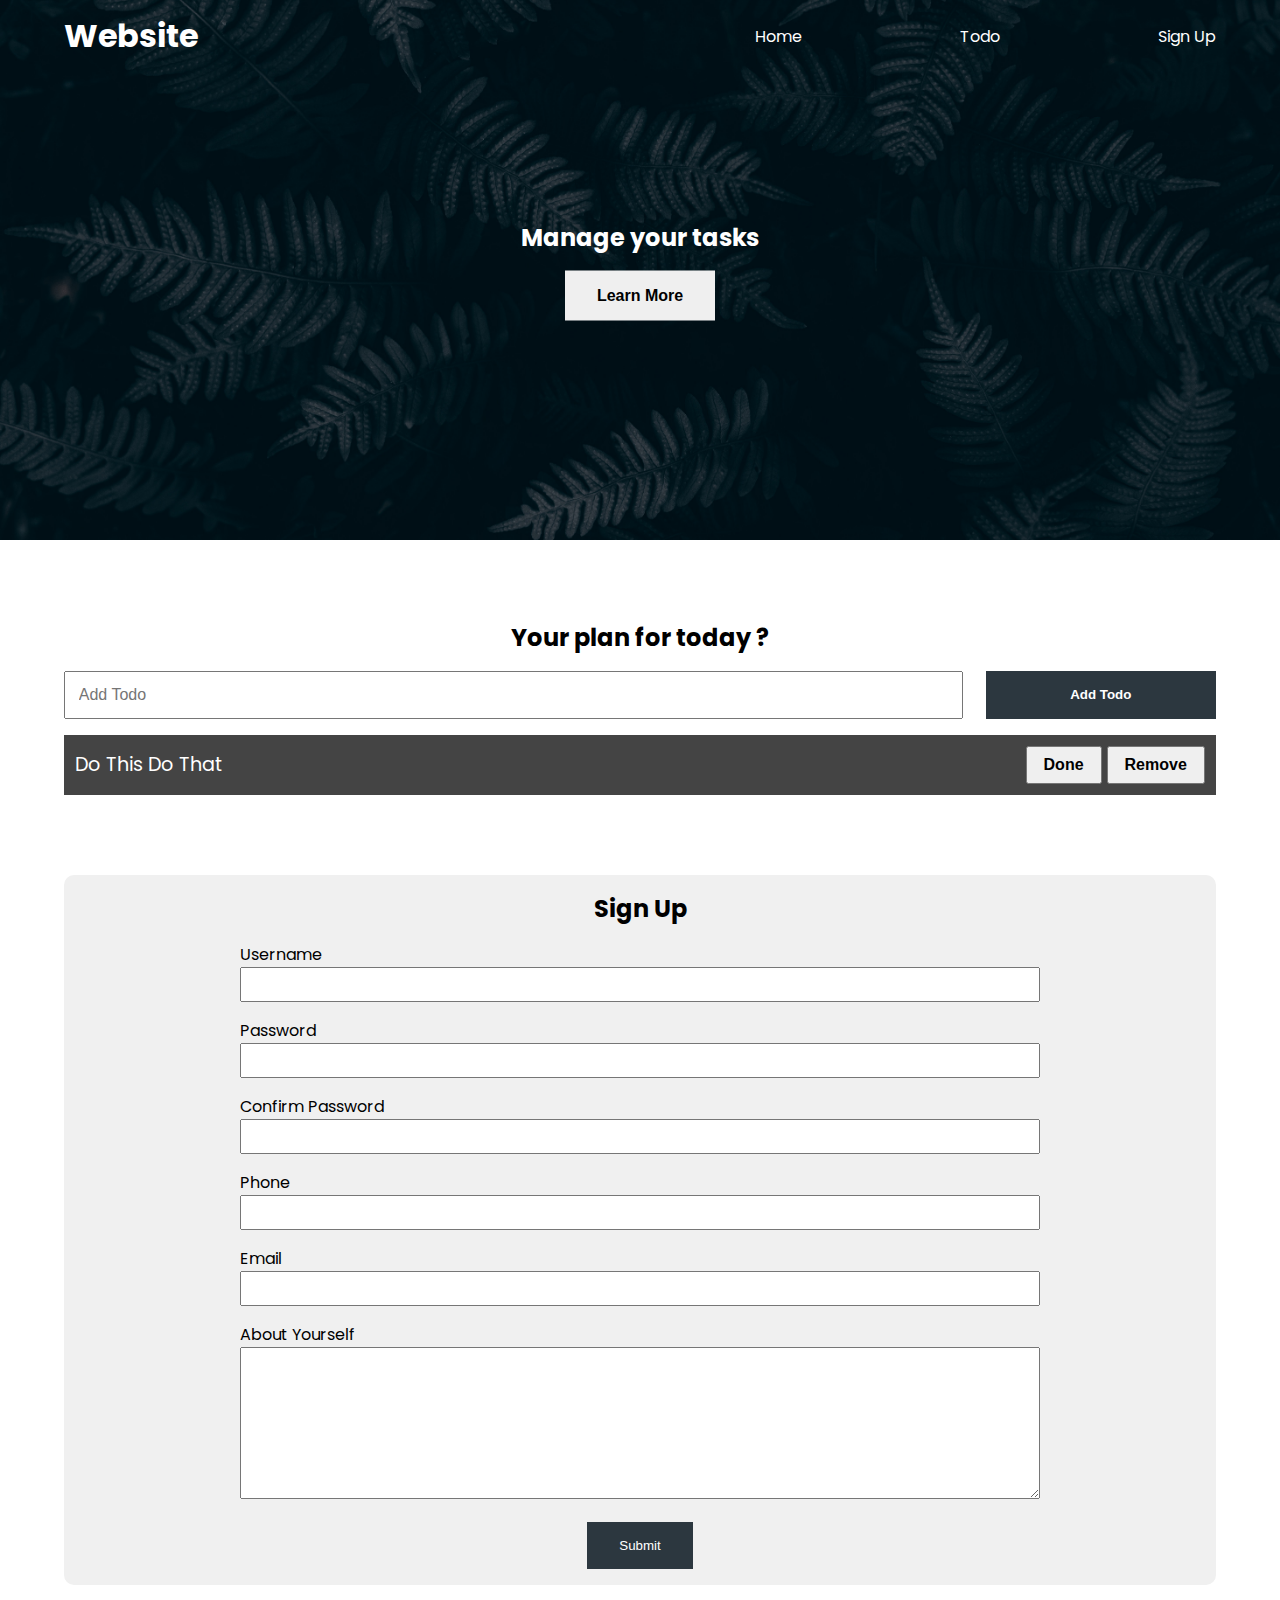
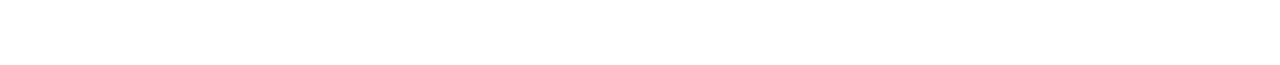
<file: Document Object Model/index.html>
<!DOCTYPE html>
<html lang="en">
  <head>
    <meta charset="UTF-8" />
    <meta http-equiv="X-UA-Compatible" content="IE=edge" />
    <meta name="viewport" content="width=device-width, initial-scale=1.0" />
    <link rel="stylesheet" href="./style.css" />
    <script src="./addingTodo.js" defer></script>
    <title>My Website</title>
  </head>
  <body>
    <header class="header">
      <nav class="nav container">
        <h1 class="logo">Website</h1>
        <ul class="nav-items">
          <li class="nav-item"><a href="#home">Home</a></li>
          <li class="nav-item"><a href="">Todo</a></li>
          <li class="nav-item"><a href="">Sign Up</a></li>
        </ul>
      </nav>
      <div class="headline">
        <h2 id="main-heading">
          Manage your tasks <span style="display: none">Hello</span>
        </h2>
        <button class="btn btn-headline">Learn More</button>
      </div>
    </header>

    <section class="section-todo container">
      <h2>Your plan for today ?</h2>
      <!-- todo form  -->
      <form class="form-todo">
        <input type="text" name="" id="" placeholder="Add Todo" />
        <input type="submit" value="Add Todo" class="btn" />
      </form>

      <ul class="todo-list">
        <li>
          <span class="text">Do this do that</span>
          <div class="todo-buttons">
            <button class="todo-btn done">Done</button>
            <button class="todo-btn remove">Remove</button>
          </div>
        </li>
      </ul>
    </section>

    <section class="section-signup container">
      <h2>Sign Up</h2>
      <form class="signup-form">
        <div class="form-group">
          <label for="username">Username</label>
          <input type="text" name="username" id="username" />
        </div>
        <div class="form-group">
          <label for="password">Password</label>
          <input type="password" name="password" id="password" />
        </div>
        <div class="form-group">
          <label for="confirmPassword">Confirm Password</label>
          <input type="password" name="confirmPassword" id="confirmPassword" />
        </div>
        <div class="form-group">
          <label for="phone">Phone</label>
          <input type="text" name="phone" id="phone" />
        </div>
        <div class="form-group">
          <label for="email">Email</label>
          <input type="email" name="email" id="email" />
        </div>
        <div class="form-group">
          <label for="about">About Yourself</label>
          <textarea name="about" id="about" cols="30" rows="10"></textarea>
        </div>
        <button type="submit" class="btn signup-btn">Submit</button>
      </form>
    </section>
  </body>
</html>
</file>
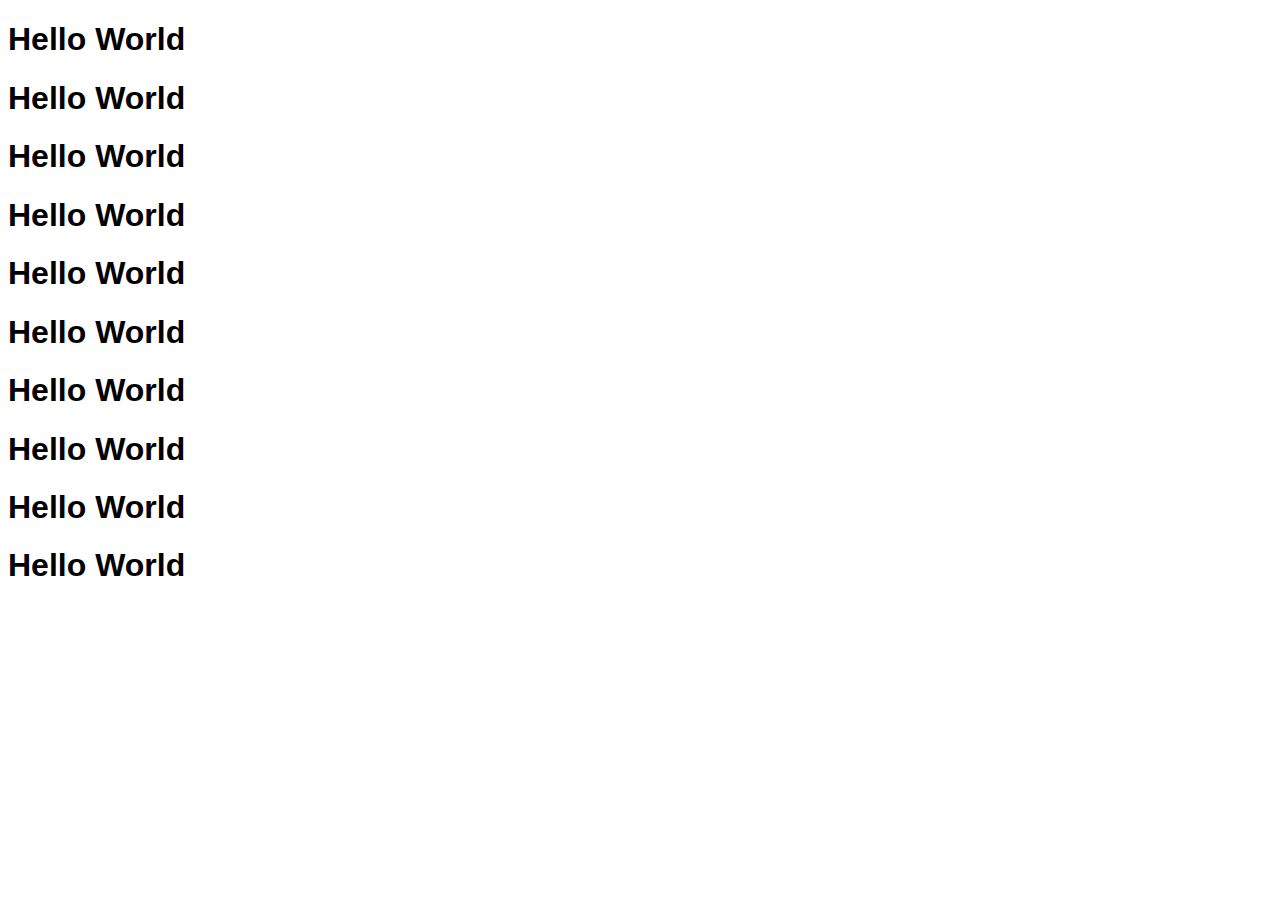
<file: Asynchronous JavaScript/callback-demo.html.html>
<!DOCTYPE html>
<html lang="en">
<head>
    <meta charset="UTF-8">
    <meta http-equiv="X-UA-Compatible" content="IE=edge">
    <meta name="viewport" content="width=device-width, initial-scale=1.0">
    <script src="./callbackAsynchronous.js" defer></script>
    <style>
        body{font-family:arial,sans-serif}
    </style>
    <title>Document</title>
</head>
<body>
  <h1 class="heading1">Hello World</h1>
  <h1 class="heading2">Hello World</h1>
  <h1 class="heading3">Hello World</h1>
  <h1 class="heading4">Hello World</h1>
  <h1 class="heading5">Hello World</h1>
  <h1 class="heading6">Hello World</h1>
  <h1 class="heading7">Hello World</h1>
  <h1 class="heading8">Hello World</h1>
  <h1 class="heading9">Hello World</h1>
  <h1 class="heading10">Hello World</h1>
</body>
</html>
</file>
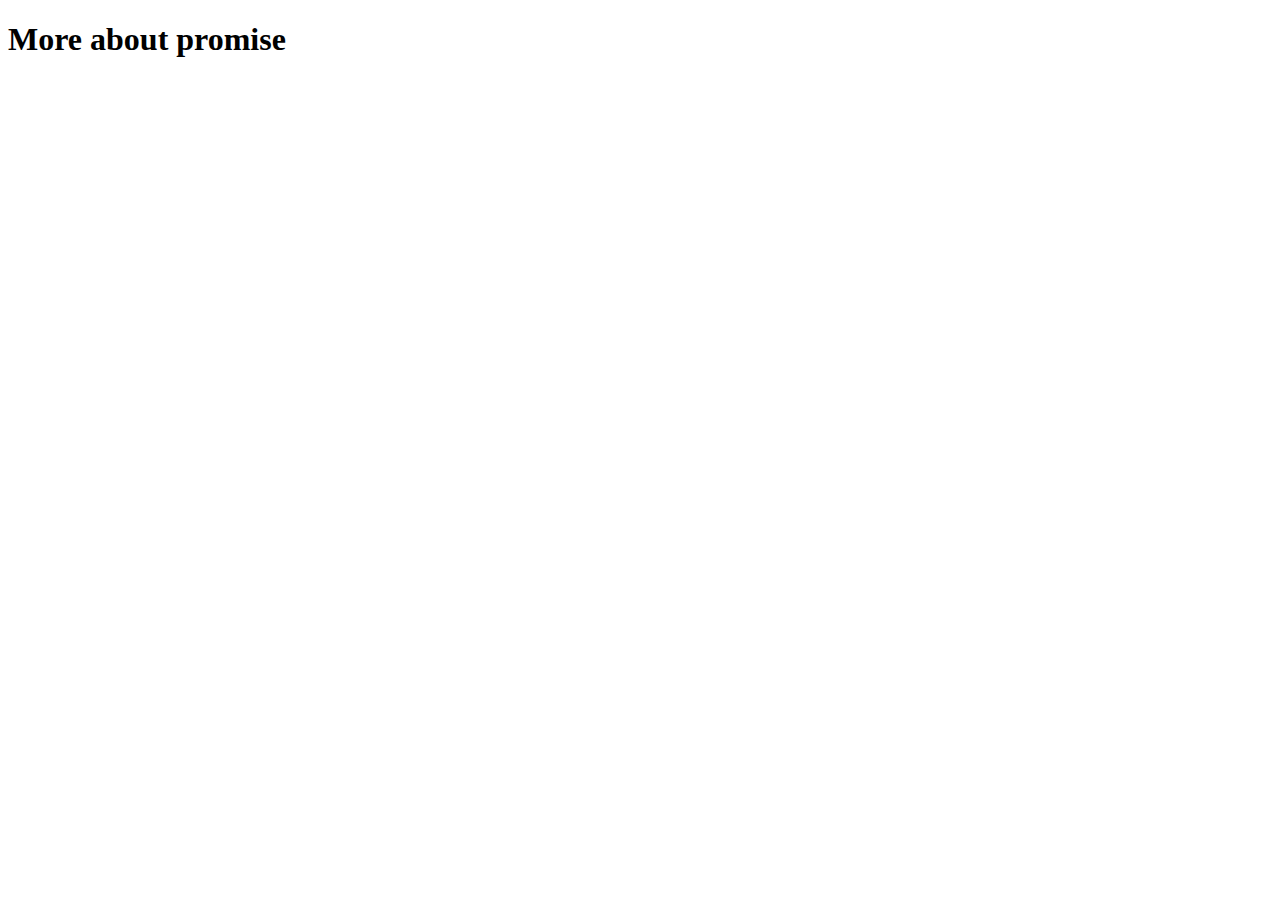
<file: Asynchronous JavaScript/moreAboutPromise.html>
<!DOCTYPE html>
<html lang="en">
<head>
    <meta charset="UTF-8">
    <meta http-equiv="X-UA-Compatible" content="IE=edge">
    <meta name="viewport" content="width=device-width, initial-scale=1.0">
    <script src="./moreAboutPromise.js" defer></script>
    <title>Document</title>
</head>
<body>
    <h1>More about promise</h1>
</body>
</html>
</file>
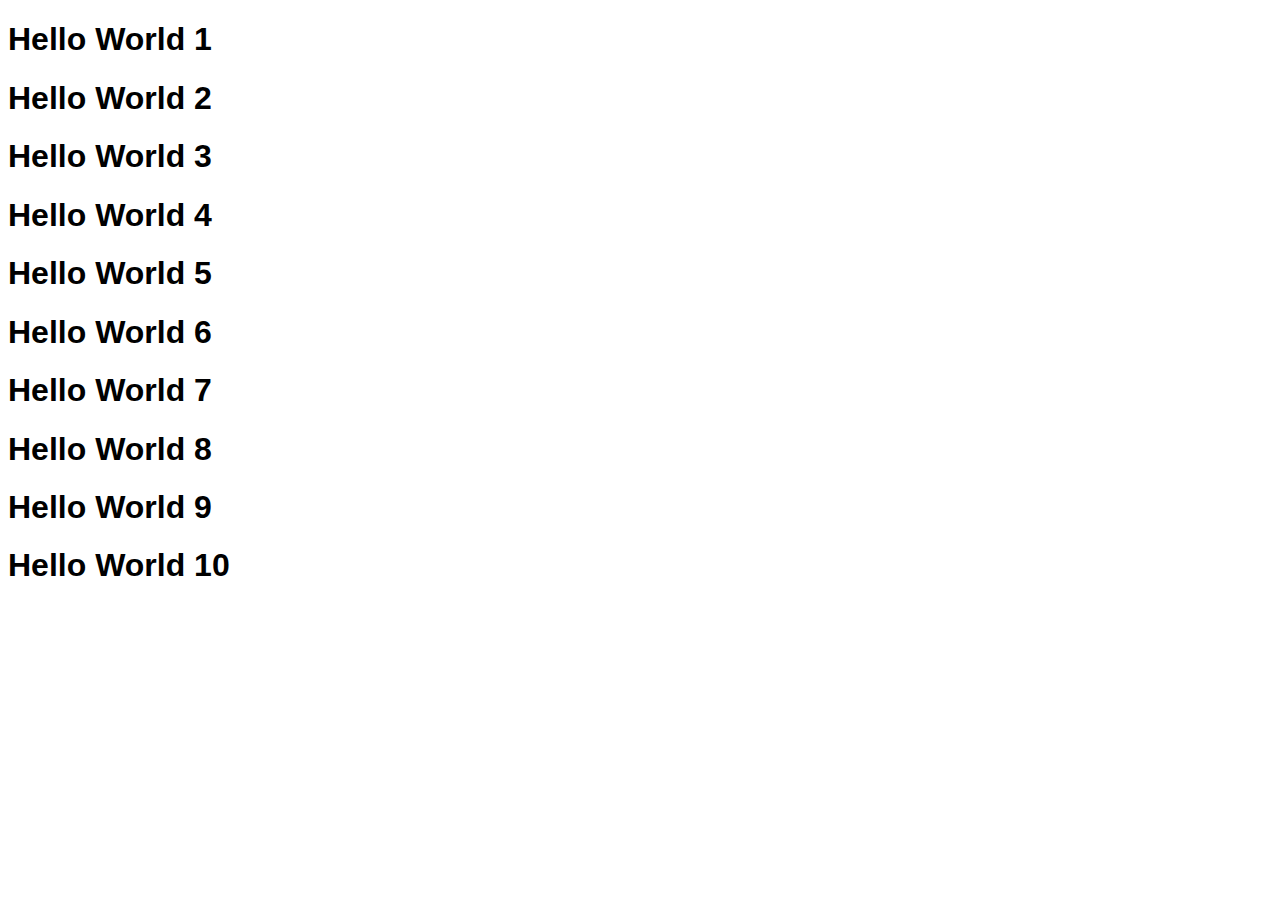
<file: Asynchronous JavaScript/refactor-with-promise.html>
<!DOCTYPE html>
<html lang="en">
<head>
    <meta charset="UTF-8">
    <meta http-equiv="X-UA-Compatible" content="IE=edge">
    <meta name="viewport" content="width=device-width, initial-scale=1.0">
    <script src="./promisePreventsPyramidofDoom.js" defer></script>
    <style>
        body{font-family:arial,sans-serif}
    </style>
    <title>Document</title>
</head>
<body>
  <h1 class="heading1">Hello World 1</h1>
  <h1 class="heading2">Hello World 2</h1>
  <h1 class="heading3">Hello World 3</h1>
  <h1 class="heading4">Hello World 4</h1>
  <h1 class="heading5">Hello World 5</h1>
  <h1 class="heading6">Hello World 6</h1>
  <h1 class="heading7">Hello World 7</h1>
  <h1 class="heading8">Hello World 8</h1>
  <h1 class="heading9">Hello World 9</h1>
  <h1 class="heading10">Hello World 10</h1>
</body>
</html>
</file>
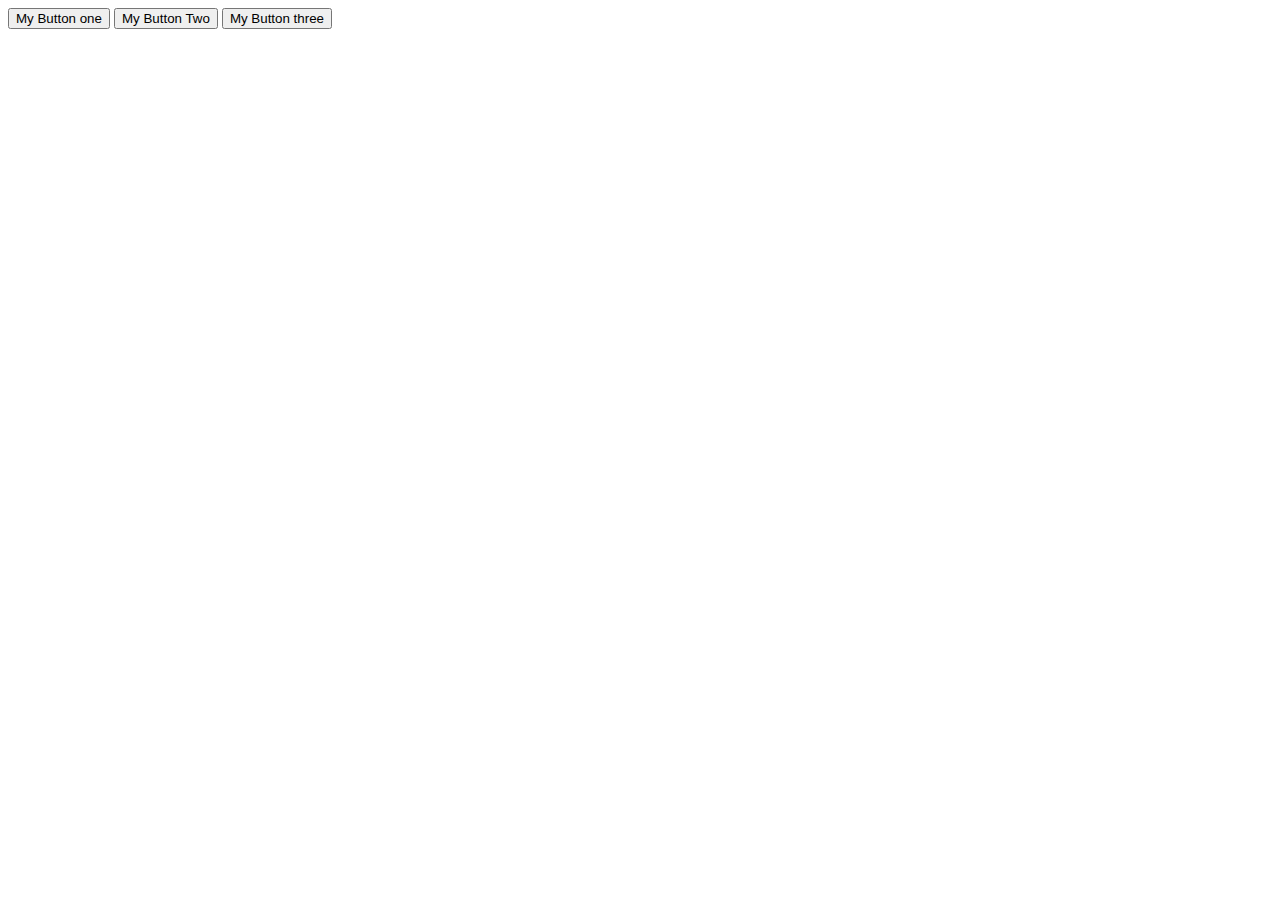
<file: Document Object Model/clickEvent.html>
<!DOCTYPE html>
<html lang="en">
<head>
    <meta charset="UTF-8">
    <meta http-equiv="X-UA-Compatible" content="IE=edge">
    <meta name="viewport" content="width=device-width, initial-scale=1.0">
    <script src="./changeButtonColor.js" defer></script>
    <title>click event</title>
</head>
<body>
    <div class="my-buttons">
        <button id="one">My Button one</button>
        <button id="two">My Button Two</button>
        <button id="three">My Button three</button>
    </div>
    
</body>
</html>
</file>
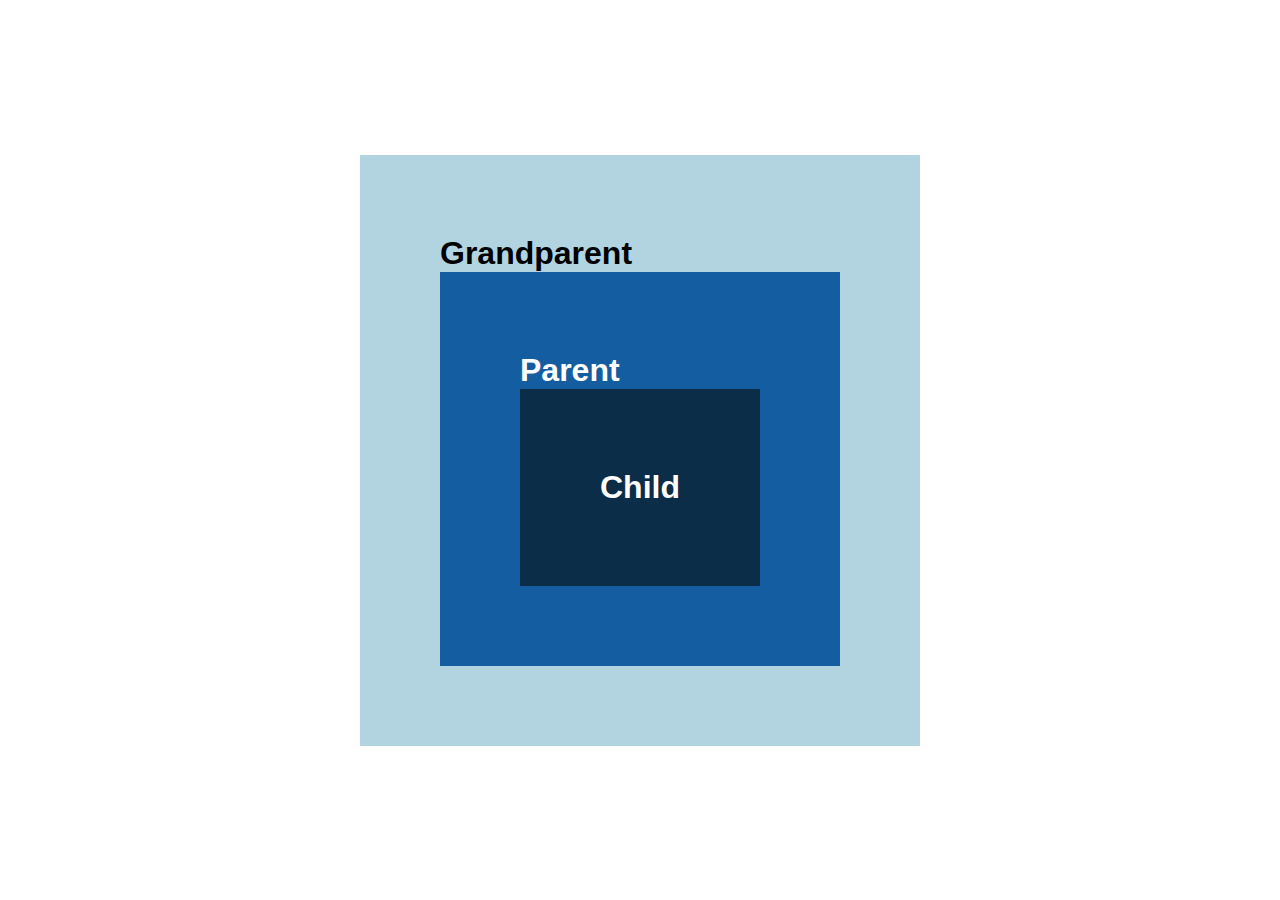
<file: Document Object Model/event-bubbling-capturing.html>
<!DOCTYPE html>
<html lang="en">
  <head>
    <meta charset="UTF-8" />
    <meta http-equiv="X-UA-Compatible" content="IE=edge" />
    <meta name="viewport" content="width=device-width, initial-scale=1.0" />
    <link rel="stylesheet" href="./evt-bcd.css" />
    <script src="./eventDelegation.js" defer></script>
    <title>Event Bubbling | Capturing | delegation</title>
  </head>
  <body>
    <main>
      <div class="grandparent box">
        Grandparent
        <div class="parent box">
          Parent
          <div class="child box">Child</div>
        </div>
      </div>
    </main>
  </body>
</html>
</file>
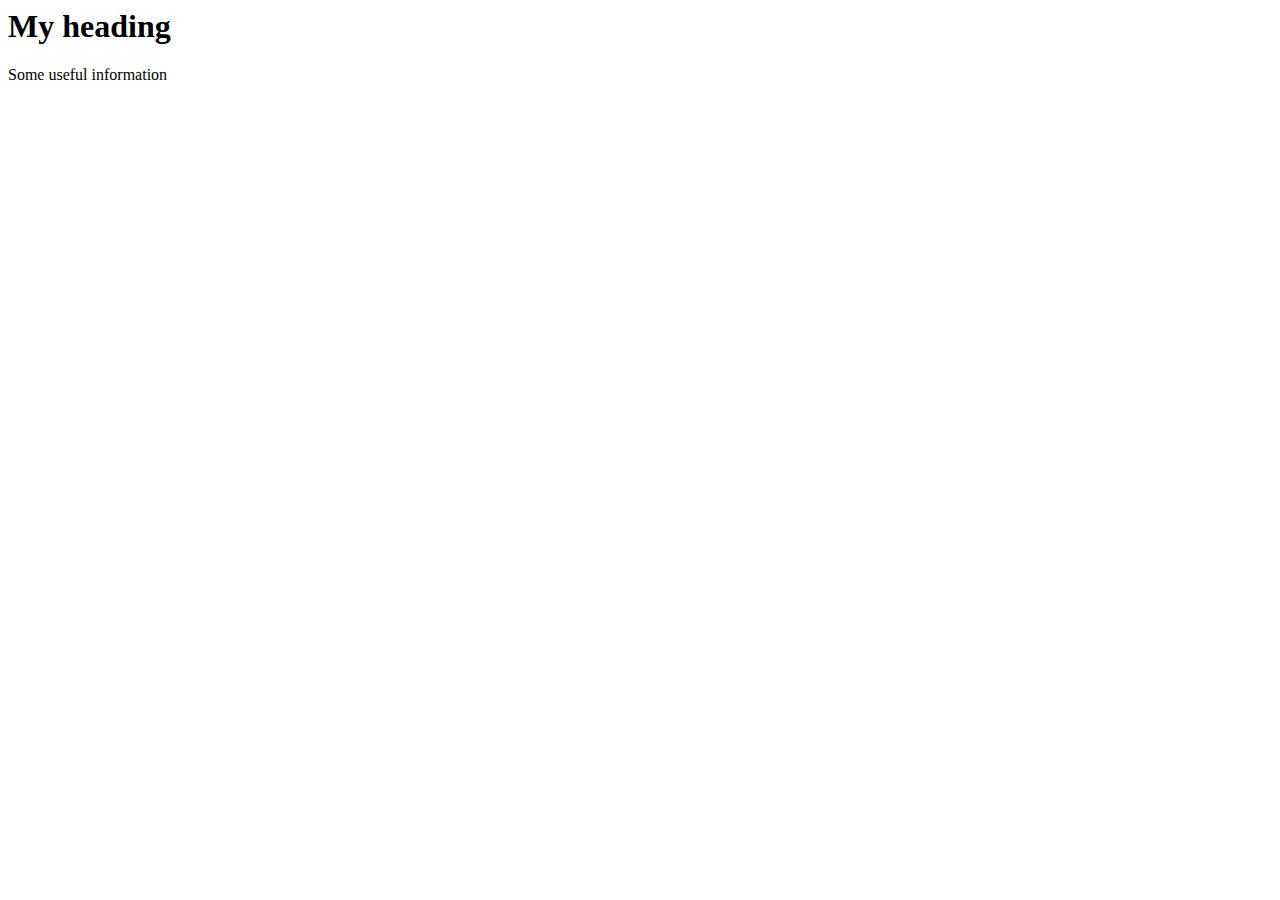
<file: Document Object Model/index2.html>
<html>
    <head>
        <title>Dom traversing</title>
        <script src="./childParentSibling.js" defer></script>
    </head>
    <body>
        <div class="container">
            <h1>My heading</h1>
            <p>Some useful information</p>
        </div>
    </body>
</html>
</file>
<file: Document Object Model/style.css>
@import url("https://fonts.googleapis.com/css2?family=Poppins:wght@200;300;400;500;600;700&display=swap");

* {
  box-sizing: border-box;
  padding: 0;
  margin: 0;
}

body {
  font-family: "Poppins", sans-serif;
}

a {
  text-decoration: none;
  color: white;
}

.header {
  position: relative;
  min-height: 60vh;
  background: url("./bg-image2.jpg");
  background-position: center;
  background-repeat: no-repeat;
  background-size: cover;
  color: white;
}
.bg-dark {
  background: #000;
  color: #eee;
}

.container {
  max-width: 1200px;
  margin: auto;
  width: 90%;
}
.nav {
  min-height: 8vh;
  display: flex;
  justify-content: space-between;
  align-items: center;
}

.nav-items {
  width: 40%;
  display: flex;
  list-style-type: none;
  justify-content: space-between;
}
.headline {
  text-align: center;
  position: absolute;
  top: 50%;
  left: 50%;
  transform: translate(-50%, -50%);
}

.btn {
  display: inline-block;
  outline: none;
  border: none;
  cursor: pointer;
}

.btn-headline {
  padding: 1rem 2rem;
  font-size: 1rem;
  margin-top: 1rem;
  font-weight: 600;
}

.section-todo {
  margin-top: 5rem;
  text-align: center;
}

.form-todo {
  min-height: 5vh;
  display: flex;
  justify-content: space-between;
  margin-top: 1rem;
}

.form-todo input {
  min-height: 100%;
}
.form-todo input[type="text"] {
  width: 78%;
  padding: 0.8rem;
  font-size: 1rem;
  font-weight: 400;
}
.form-todo input[type="submit"] {
  width: 20%;
  background: rgb(44, 55, 63);
  color: white;
  font-weight: bold;
}
.todo-list {
  text-align: left;
  font-size: 1.2rem;
  list-style-type: none;
}
.todo-list li {
  padding: 0.7rem;
  background: #444;
  color: white;
  margin-top: 1rem;
  text-transform: capitalize;
  display: flex;
  justify-content: space-between;
  align-items: center;
}
.todo-btn {
  /* min-height: 100%; */
  padding: 0.5rem 1rem;
  font-size: 1rem;
  font-weight: bold;
  cursor: pointer;
}
.section-signup {
  margin: 5rem auto;
  text-align: center;
  background: rgb(240, 240, 240);
  border-radius: 10px;
  padding: 1rem;
}

.signup-form {
  max-width: 800px;
  width: 95%;
  text-align: left;
  margin: auto;
}
.signup-form label {
  display: block;
}

.signup-form input {
  display: block;
  width: 100%;
  padding: 0.5rem;
}
.form-group {
  margin-top: 1rem;
}
.signup-form textarea {
  width: 100%;
}
.signup-btn {
  background: rgb(44, 55, 63);
  color: white;
  padding: 1rem 2rem;
  display: block;
  margin: auto;
  margin-top: 1rem;
}
</file>
<file: Document Object Model/evt-bcd.css>
*{
    padding:0;
    margin: 0;
    box-sizing: border-box;
  }
  
  body{
    font-family:arial,sans-serif;
  }
  
  
  main{
    display:flex;
    justify-content:center;
    align-items: center;
    height:100vh;
  }
  
  .box{
    min-width:100px;
    min-height: 100px;
    padding:5rem;
    color:white;
    font-weight: bold;
    font-size: 2rem;
    cursor: pointer;
  }
  
  .grandparent{
    background: #b1d4e0;
    color:black;
  }
  
  .parent{
    background: #145da0;
  }
  
  .child{
    background: #0c2d48;
  }
</file>
